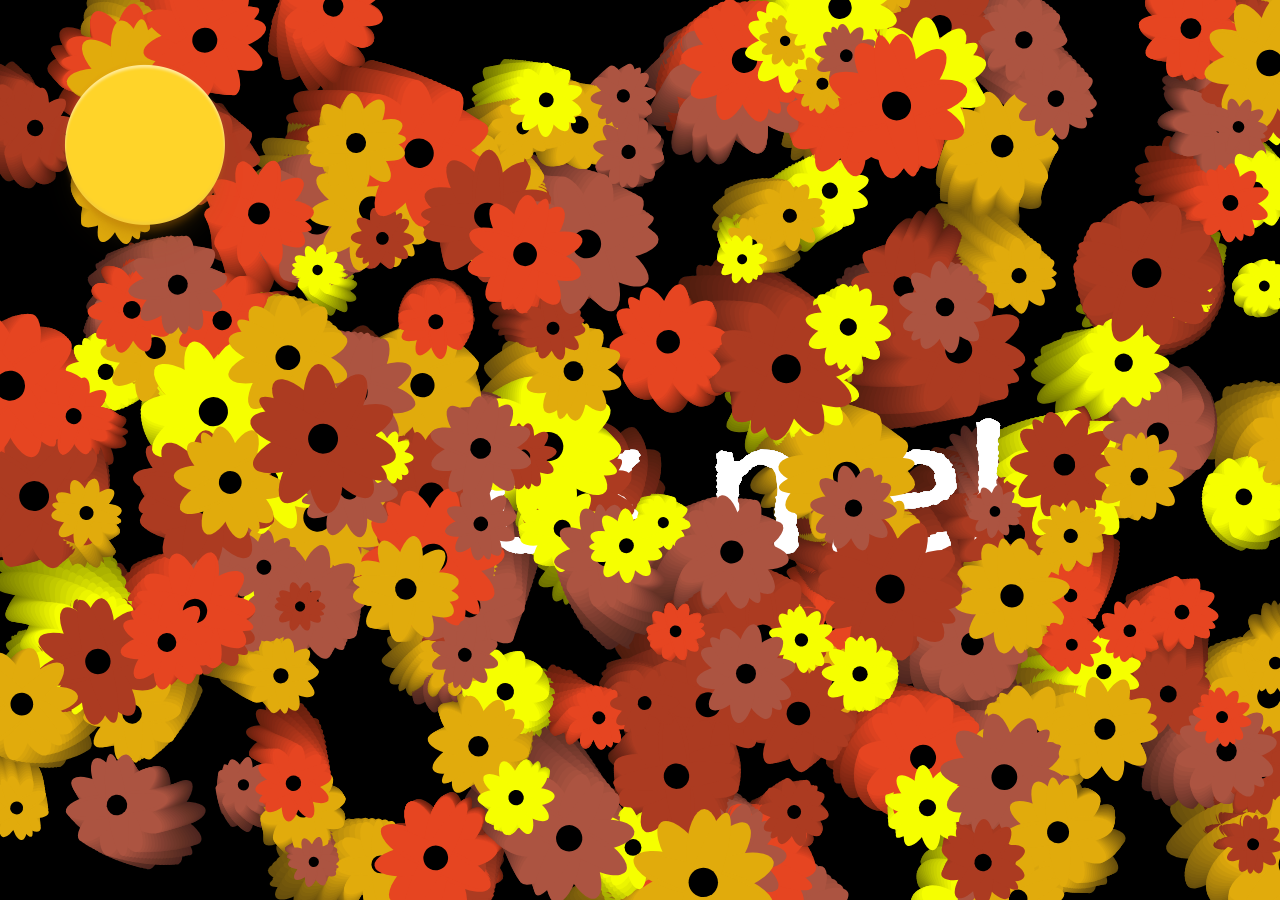
<file: song.html>
<!DOCTYPE html>
<html lang="en">
<head>
    <meta charset="UTF-8">
    <meta name="viewport" content="width=device-width, initial-scale=1.0">
    <title>Document</title>
    <link rel="stylesheet" type="text/css" href="css/style.css">
    <script language="javascript" type="text/javascript" src="libraries\p5.min.js"></script>
  <script language="javascript" type="text/javascript" src="libraries\p5.sound.min.js"></script>
  <script language="javascript" type="text/javascript" src="song.js"></script>
</head>
<body>

  <a href="interativee.html" class="left-corner-icon">
    <img src="img/backbutton.png" alt="Icon" >
  </a>
    
</body>
</html>
</file>
<file: css/style.css>
body, html { 
  margin: 0; padding: 0; }

    canvas { 
      display: block; }

      /* 返回专用icon */

      .left-corner-icon {
        position: fixed;
        top: 20px;     
        left: 20px;     
        z-index: 1000;
        display: block;
      }
      
      .left-corner-icon img {
        width: 250px;
        height: 250px;
        object-fit: contain;
      }
</file>
